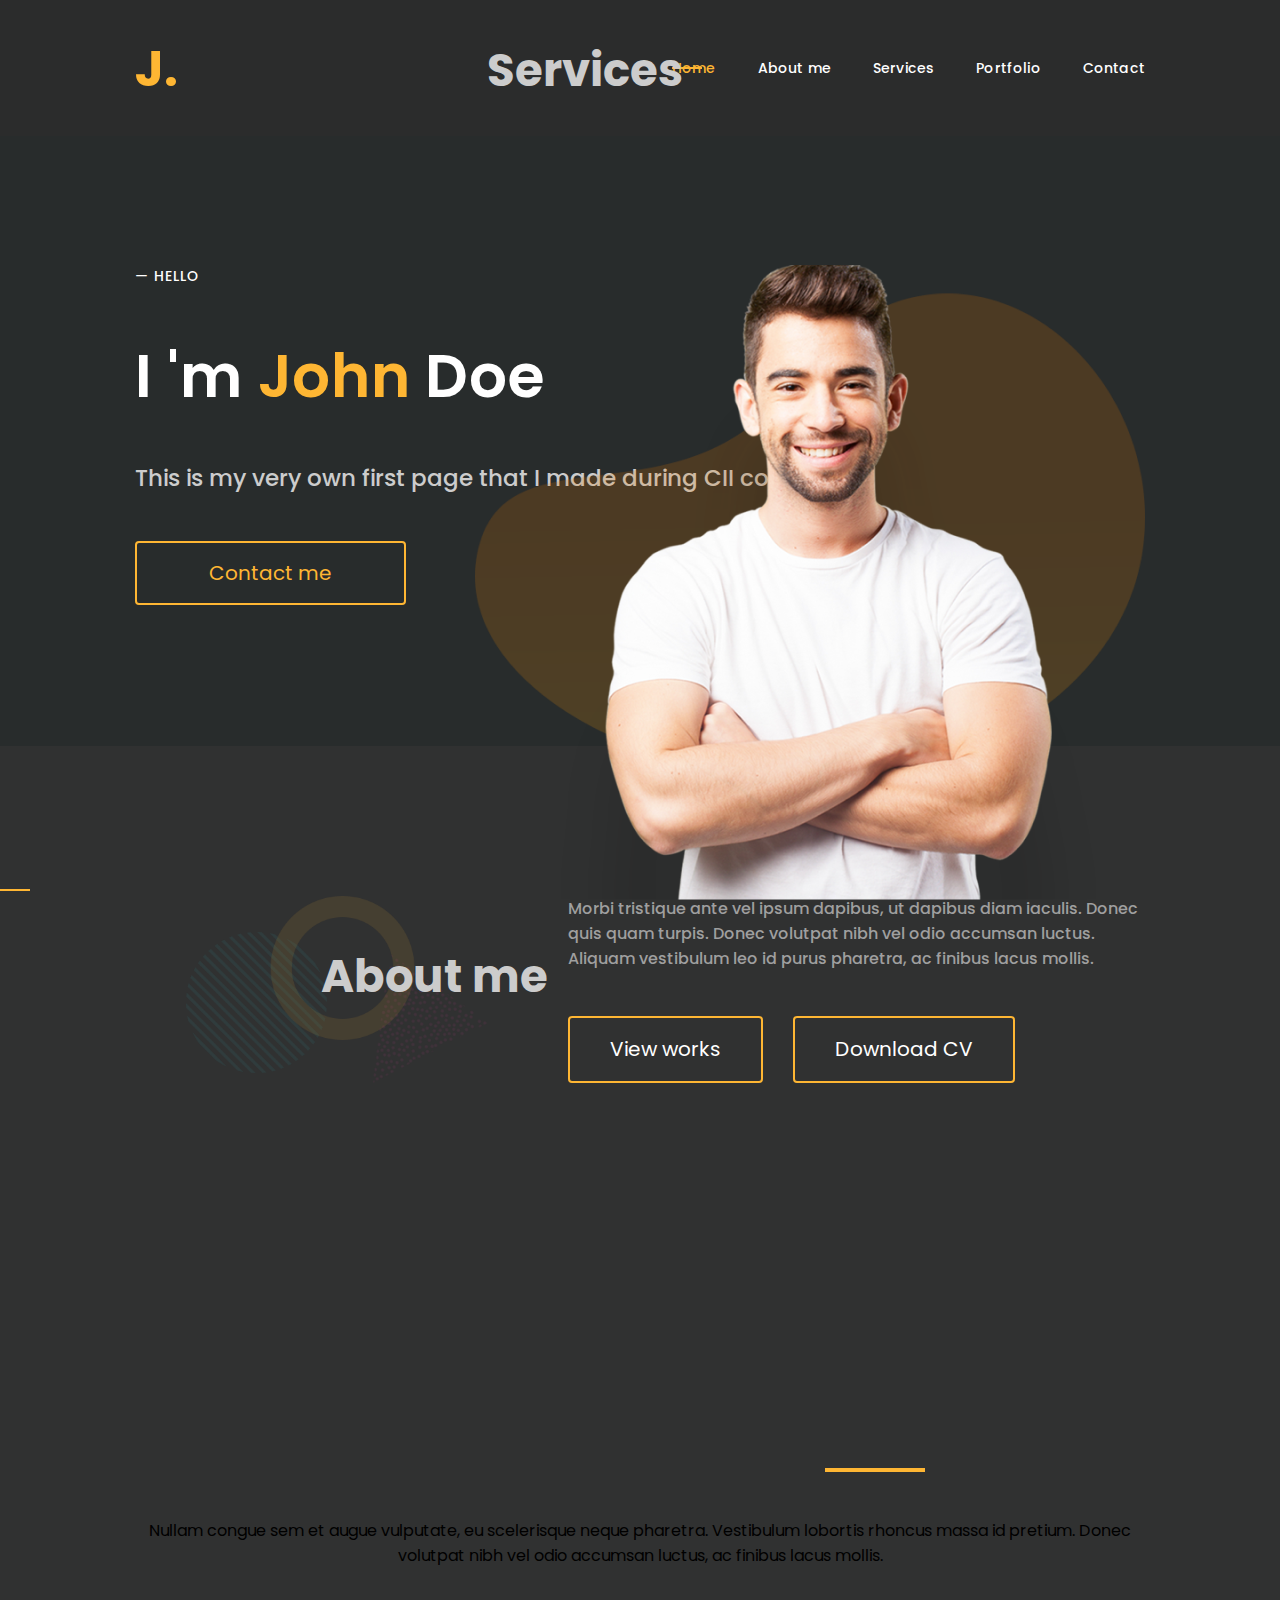
<file: LabNo2/index.html>
<!DOCTYPE html>
<html lang="en">

<head>
    <meta charset="UTF-8">
    <meta http-equiv="X-UA-Compatible" content="IE=edge">
    <meta name="viewport" content="width=device-width, initial-scale=1.0">
    <title>My portfolio</title>
    <link rel="preconnect" href="https://fonts.gstatic.com">
    <link rel="stylesheet" href="style.css">
    <link href="https://fonts.googleapis.com/css2?family=Poppins:wght@500;600&display=swap" rel="stylesheet">

    <script src=""></script>

</head>

<body>
    <header>
        <div class="container maxw">
            <h1>J.</h1>
            <nav>
                <ul>
                    <li><a class="active" href="#">Home</a></li>
                    <li><a href="#">About me</a></li>
                    <li><a href="#">Services</a></li>
                    <li><a href="#">Portfolio</a></li>
                    <li><a href="#">Contact</a></li>
                </ul>
                <div class="hamburger">
                    <div></div>
                    <div></div>
                    <div></div>
                </div>
            </nav>
        </div>
    </header>

    <section class="intro container">
        <div class="maxw">
            <div>
                <h5>&mdash;&nbsp;HELLO</h5>
                <h1>I 'm <span>John</span> Doe</h1>
                <div>
                    <p>This is my very own first page that I made during CII course</p>
                </div>

                <div class="cta">Contact me</div>


            </div>
            <!-- sredit sliku dr -->
            <div class="my-img">
                <img src="./Assets/me.png" alt="">
            </div>

        </div>
    </section>

    <section class="about-me container">
        <div class="grid maxv">
            <div class="am-headline">
                <h2>About me</h2>
            </div>
            <div class="am-content">
                <div>
                    <p class="am-p">
                        Morbi tristique ante vel ipsum dapibus, ut dapibus diam iaculis. Donec quis quam turpis. Donec
                        volutpat nibh vel odio
                        accumsan luctus. Aliquam vestibulum leo id purus pharetra, ac finibus lacus mollis.
                    </p>
                </div>
                <div class="button-holder">
                    <div class="custom-button fill">View works</div>
                    <div class="custom-button">Download CV</div>
                </div>
            </div>
        </div>
    </section>

    <section class="services container">
        <div class="grid maxv services-inner">
            <div>
                <h2>Services</h2>
            </div>
            <div class="underline"></div>
            <div>
                <p>
                    Nullam congue sem et augue vulputate, eu scelerisque neque pharetra. Vestibulum lobortis rhoncus
                    massa id pretium. Donec
                    volutpat nibh vel odio
                    accumsan luctus, ac finibus lacus mollis.
                </p>
            </div>

        </div>
    </section>

</body>

</html>
</file>
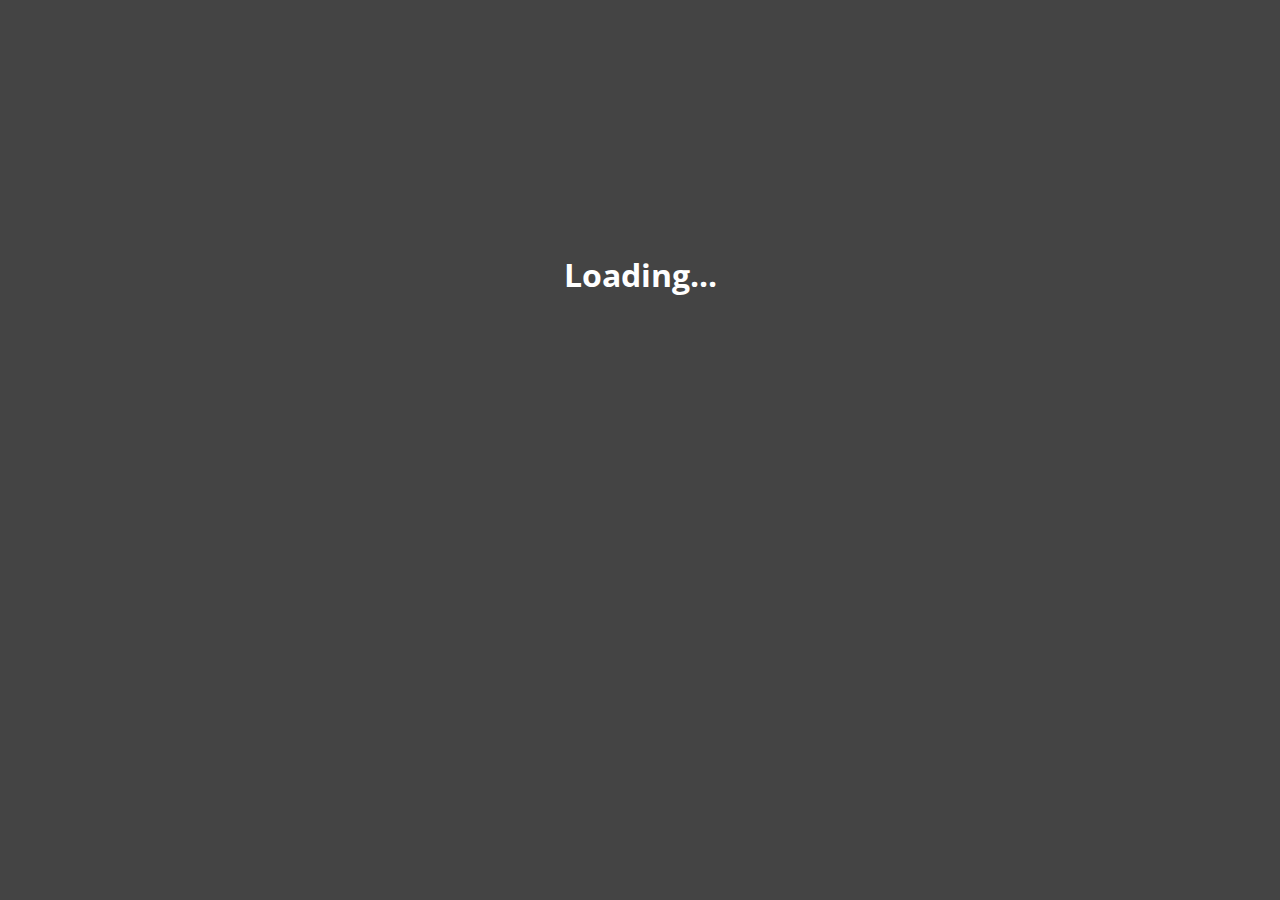
<file: LabNo4/Examples/ImageGallery/index.html>
<!DOCTYPE html>
<html lang="en">

<head>
    <meta charset="UTF-8">
    <meta name="viewport" content="width=device-width, initial-scale=1.0">
    <meta http-equiv="X-UA-Compatible" content="ie=edge">
    <title>Image gallery</title>
    <link rel="stylesheet" href="./style.css">

</head>

<body>
    <!-- partial:index.partial.html -->

    <body>
        <main>
            <div class="image--container"></div>
            <div class="image--selection"></div>
        </main>
    </body>
    <!-- partial -->
    <script src="./script.js"></script>

</body>

</html>
</file>
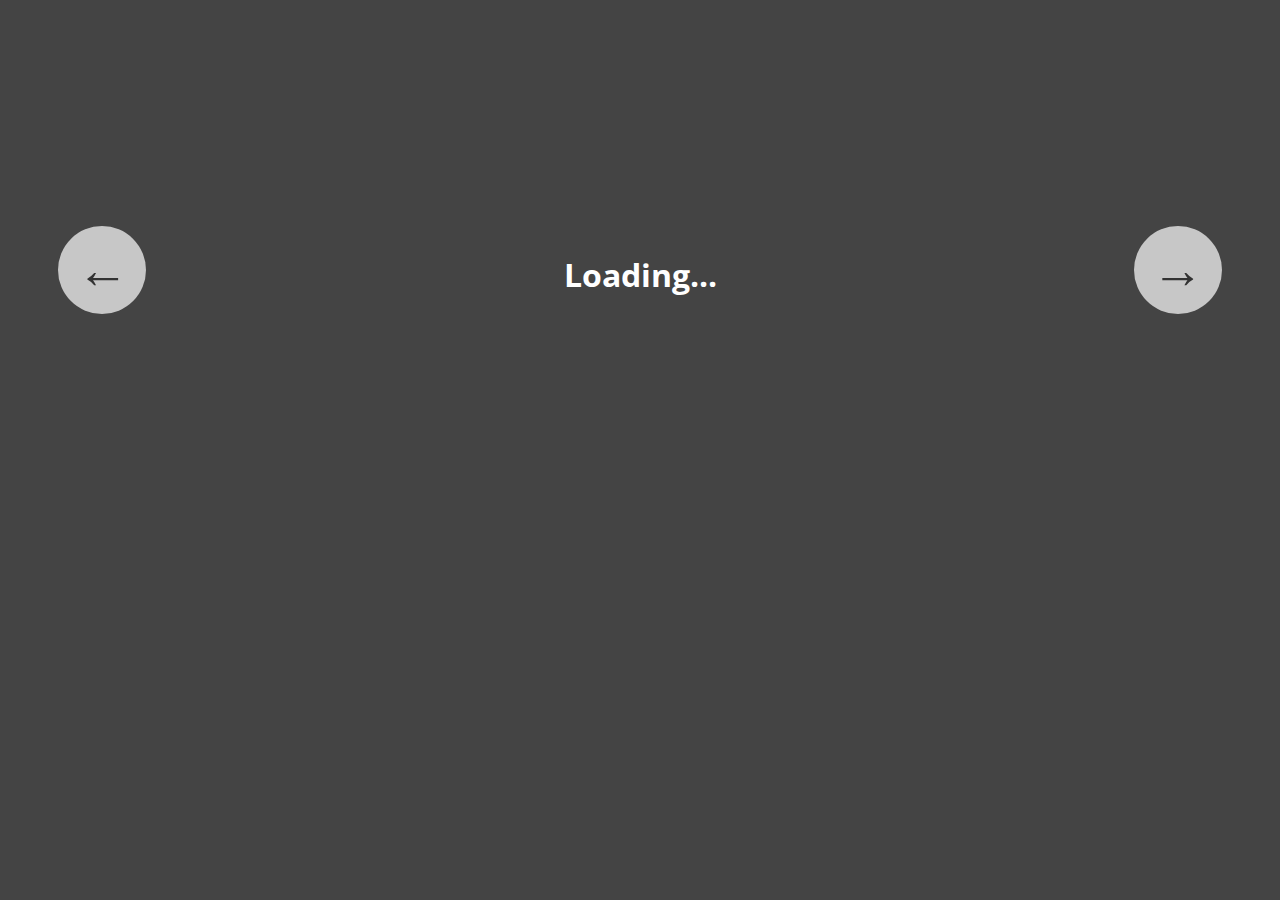
<file: LabNo4/Task/ImageGalleryTasks/index.html>
<!DOCTYPE html>
<html lang="en">

<head>
    <meta charset="UTF-8">
    <meta name="viewport" content="width=device-width, initial-scale=1.0">
    <meta http-equiv="X-UA-Compatible" content="ie=edge">
    <title>Image gallery</title>
    <link rel="stylesheet" href="./style.css">

</head>

<body>
    <!-- partial:index.partial.html -->

    <body>
        <main>
            <div class="image--container"></div>
            <div class="image--selection"></div>
            <div class="image--controller">
                <button class="slider__btn slider__btn--left">&larr;</button>
                <button class="slider__btn slider__btn--right">&rarr;</button>
            </div>

        </main>
    </body>
    <!-- partial -->
    <script src="./script.js"></script>

</body>

</html>
</file>
<file: LabNo2/style.css>
html,
body {
  width: 100%;
  height: 100%;
  margin: 0;
  padding: 0;
  font-family: 'Poppins', sans-serif;
}

.container {
  padding-left: 135px;
  padding-right: 135px;
}

.maxw {
  max-width: 1440px;
  margin: 0 auto;
}

header {
  height: 136px;
  width: 100%;
  background: #2b2c2c;
  display: flex;
  align-items: center;
}

header > div {
  display: flex;
  flex: 1;
  flex-direction: row;
  align-items: center;
  justify-content: space-between;
}

header h1 {
  font-weight: bold;
  font-size: 50px;
  line-height: 75px;
  color: #feb633;
}

header ul {
  list-style-type: none;
  padding: 0;
  margin: 0;
  display: flex;
}

header li a {
  font-weight: 500;
  font-size: 14px;
  line-height: 50px;
  letter-spacing: 0.012em;
  color: #ffffff;
  cursor: pointer;
  position: relative;
  transition: all 0 0.35 ease;
  text-decoration: none;
}

header li:not(:first-of-type) {
  margin-left: 42px;
}

header li .active {
  color: #feb633;
}

header a.active:after {
  content: '';
  position: absolute;
  width: 30px;
  height: 2px;
  background: #feb633;
  left: 0;
  bottom: 9px;
  transition: all 0.35ms ease;
}

header li:not(.active)::after {
  content: '';
  position: absolute;
  width: 30px;
  height: 2px;
  background: #feb633;
  left: 0;
  bottom: 9px;
  transition: all 0.35ms ease;
}

.intro {
  background: #282c2c;
  padding-top: 125px;
  padding-bottom: 250px;
}

.intro h5 {
  font-weight: 500;
  font-size: 14px;
  line-height: 30px;
  margin: 0;
  letter-spacing: 0.075em;
  color: #ffffff;
}

.intro h1 {
  font-weight: 600;
  font-size: 60px;
  line-height: 90px;
  letter-spacing: 0.012em;
  color: #ffffff;
}

span {
  color: #feb633;
}

.intro p {
  font-weight: 500;
  font-size: 23px;
  line-height: 35px;
  margin: 0;
  margin-top: 10px;
  color: #cccccc;
}

.cta {
  position: absolute;
  display: flex;
  align-items: center;
  height: 64px;
  margin-top: 45px;
  padding: 0 72px;
  border: 2px solid #feb633;
  box-sizing: border-box;
  border-radius: 4px;
  font-size: 20px;
  color: #feb633;
  line-height: 35px;
  transition: all 0.35ms ease;
  cursor: pointer;
}

.hamburger {
  width: 35px;
  height: 25px;
  flex-direction: column;
  justify-content: space-between;
  display: none;
}

.hamburger > div {
  width: 100%;
  height: 3px;
  background-color: #feb633;
}

.my-img {
  position: absolute;
  right: 135px;
  margin-top: 175px;
  bottom: 0;
  display: flex;
  align-items: flex-end;
  justify-content: space-around;
}

/* domaci slika me */

.about-me {
  background: #303131;
  padding-top: 150px;
  padding-bottom: 135px;
}

.grid {
  display: grid;
  grid-template-columns: repeat(12, minmax(0, 1fr));
  column-gap: 30px;
  row-gap: 30px;
}

.am-headline {
  grid-column: span 5;
  background: url(./Assets/about_us.png);
  background-position: center;
  background-repeat: no-repeat;
  background-size: contain;
  position: relative;
}

.am-headline h2 {
  font-size: 45px;
  line-height: 54px;
  color: #cccccc;
  font-weight: bold;
  margin: 0;
  position: relative;
  left: 186px;
  top: 54px;
  right: 100px;
}

.am-headline > h2:after {
  content: '';
  position: absolute;
  width: 100px;
  background-color: #feb633;
  left: 0;
  bottom: -15px;
}

.am-content {
  grid-column: span 7;
}

.am-p {
  font-weight: 500;
  font-size: 16px;
  color: #9f9f9f;
  margin: 0;
  margin-bottom: 45px;
}

.button-holder {
  display: flex;
}

.custom-button {
  font-size: 20px;
  line-height: 35px;
  padding: 14px 40px;
  color: #ffffff;
  box-sizing: border-box;
  border: 2px solid #feb633;
  border-radius: 4px;
}

.custom-button .fill {
  color: #000;
  background: #feb633;
}

.button-holder > div:last-of-type {
  margin-left: 30px;
}

/* SERVICES */

.services {
  background: #303131;
  padding-top: 150px;
  padding-bottom: 135px;
  height: 1181px;
  text-align: center;
}

.services-inner {
  display: flex;
  flex-direction: row;
  justify-content: space-around;
  align-items: center;
  flex-wrap: wrap;
  margin: 0 auto;
  width: auto;
  padding-top: 100px;
  max-width: 1280px;
  padding-bottom: 0px;
}

.services h2 {
  color: #cccccc;
  position: absolute;
  width: 197px;
  height: 68px;
  left: 486px;
  top: 0px;
  font-family: Poppins;
  font-style: normal;
  font-weight: bold;
  font-size: 45px;
  line-height: 67px;
}

.underline {
  border-bottom: 4px solid #feb633;
  width: 100px;
}
</file>
<file: LabNo4/Examples/ImageGallery/style.css>
@import url('https://fonts.googleapis.com/css?family=Open+Sans:700&display=swap');
* {
  margin: 0;
  padding: 0;
  box-sizing: border-box;
}

html {
  font-size: 16px;
}

body {
  background: #444;
}

main {
  padding: 0 0.5rem;
  height: 100vh;
}

.image--gallery {
  width: 100%;
  height: 32rem;
  display: block;
  margin: auto;
  border: 5px solid #222;
  object-fit: cover;
}

.image--selection {
  display: grid;
  grid-template-columns: repeat(auto-fit, minmax(9rem, 1fr));
  justify-content: center;
  align-items: center;
  padding: 0;
  cursor: pointer;
}

.image__item {
  width: 100%;
  height: 8rem;
  display: block;
  margin: auto;
  margin-bottom: 0.5rem;
  border: 5px solid #222;
  object-fit: cover;
}

.loader {
  text-align: center;
  margin-top: 20%;
  color: #fff;
  font-family: 'Open Sans', sans-serif;
  font-weight: 700;
}

.animate-entrance {
  animation: BounceIn 0.8s;
}

@keyframes BounceIn {
  0% {
    transform: scale(0.8);
    opacity: 0;
  }
  100% {
    transform: scale(1);
    opacity: 1;
  }
}
</file>
<file: LabNo4/Task/ImageGalleryTasks/style.css>
@import url('https://fonts.googleapis.com/css?family=Open+Sans:700&display=swap');
* {
  margin: 0;
  padding: 0;
  box-sizing: border-box;
}

html {
  font-size: 16px;
}

body {
  background: #444;
}

main {
  padding: 0 0.5rem;
  height: 100vh;
}

.image--gallery {
  width: 100%;
  height: 32rem;
  display: block;
  margin: auto;
  border: 5px solid #222;
  object-fit: cover;
}

.image--selection {
  display: grid;
  grid-template-columns: repeat(auto-fit, minmax(9rem, 1fr));
  justify-content: center;
  align-items: center;
  padding: 0;
  cursor: pointer;
}

.image__item {
  width: 100%;
  height: 8rem;
  display: block;
  margin: auto;
  margin-bottom: 0.5rem;
  border: 5px solid #222;
  object-fit: cover;
}

.loader {
  text-align: center;
  margin-top: 20%;
  color: #fff;
  font-family: 'Open Sans', sans-serif;
  font-weight: 700;
}

.animate-entrance {
  animation: BounceIn 0.8s;
}

@keyframes BounceIn {
  0% {
    transform: scale(0.8);
    opacity: 0;
  }
  100% {
    transform: scale(1);
    opacity: 1;
  }
}

/* Image arrow controller */

.slider__btn {
  position: absolute;
  top: 30%;
  z-index: 10;
  border: none;
  background: rgba(255, 255, 255, 0.7);
  font-family: inherit;
  color: #333;
  border-radius: 50%;
  height: 5.5rem;
  width: 5.5rem;
  font-size: 3.25rem;
  cursor: pointer;
}

.slider__btn--left {
  left: 8%;
  transform: translate(-50%, -50%);
}

.slider__btn--right {
  right: 8%;
  transform: translate(50%, -50%);
}
</file>
